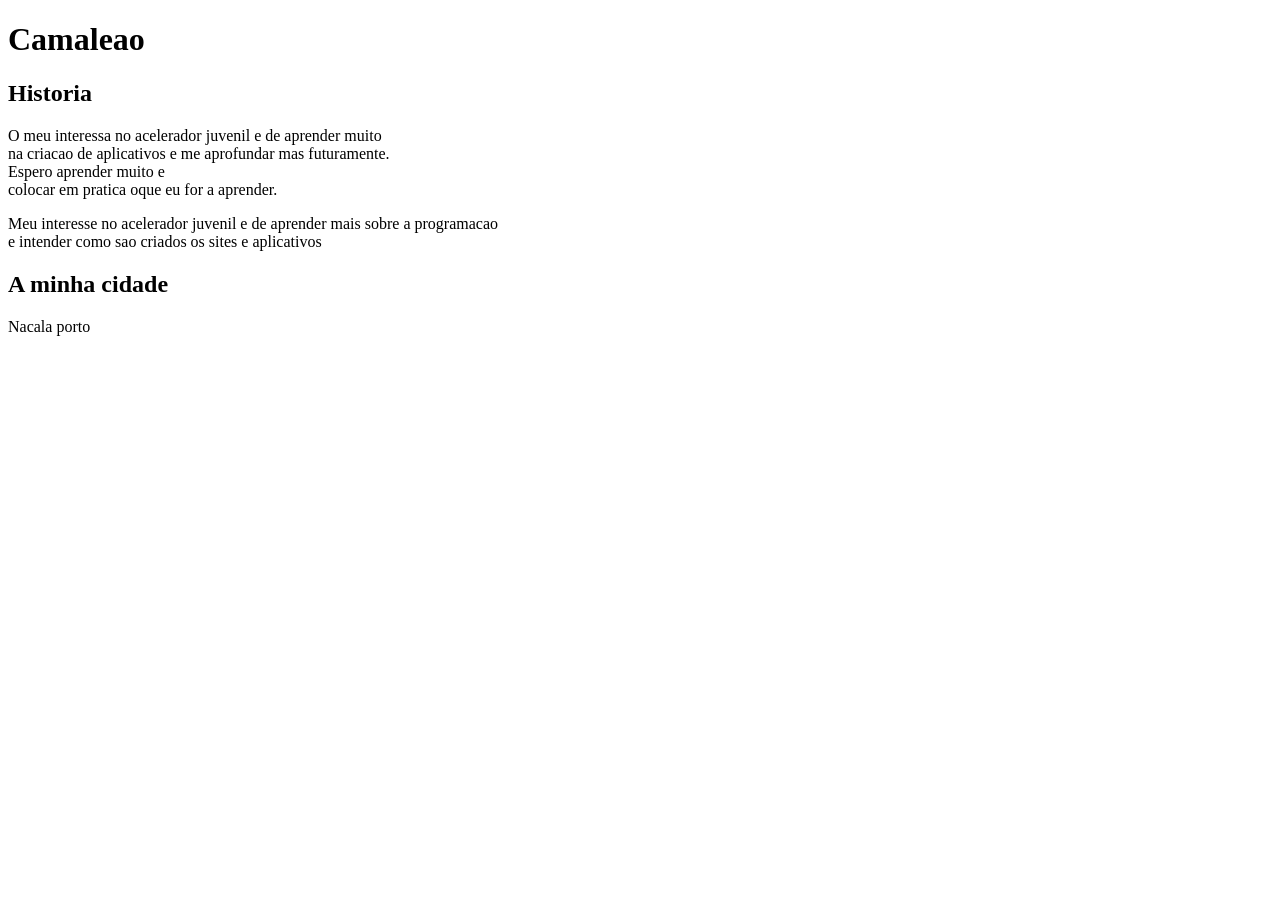
<file: Minha net/index.html>
<!DOCTYPE html>
<html lang="pt">
<head>
    <meta charset="UTF-8">
    <meta name="viewport" content="width=device-width, initial-scale=1.0">
    <title>Meu Primeiro site</title>
</head>
<body>
    <h1>Camaleao</h1>
    <h2>Historia</h2>
    <p>O meu interessa no acelerador juvenil e de aprender muito <br> na criacao de aplicativos e me aprofundar mas futuramente. <br>Espero aprender muito e <br> colocar em pratica oque eu for a aprender.</p>
<p>Meu interesse no acelerador juvenil e de aprender mais sobre a programacao <br> e intender como sao criados os sites e aplicativos </p>
<h2>A minha cidade </h2>
<p>Nacala porto</p>
</body>
</html>
</file>
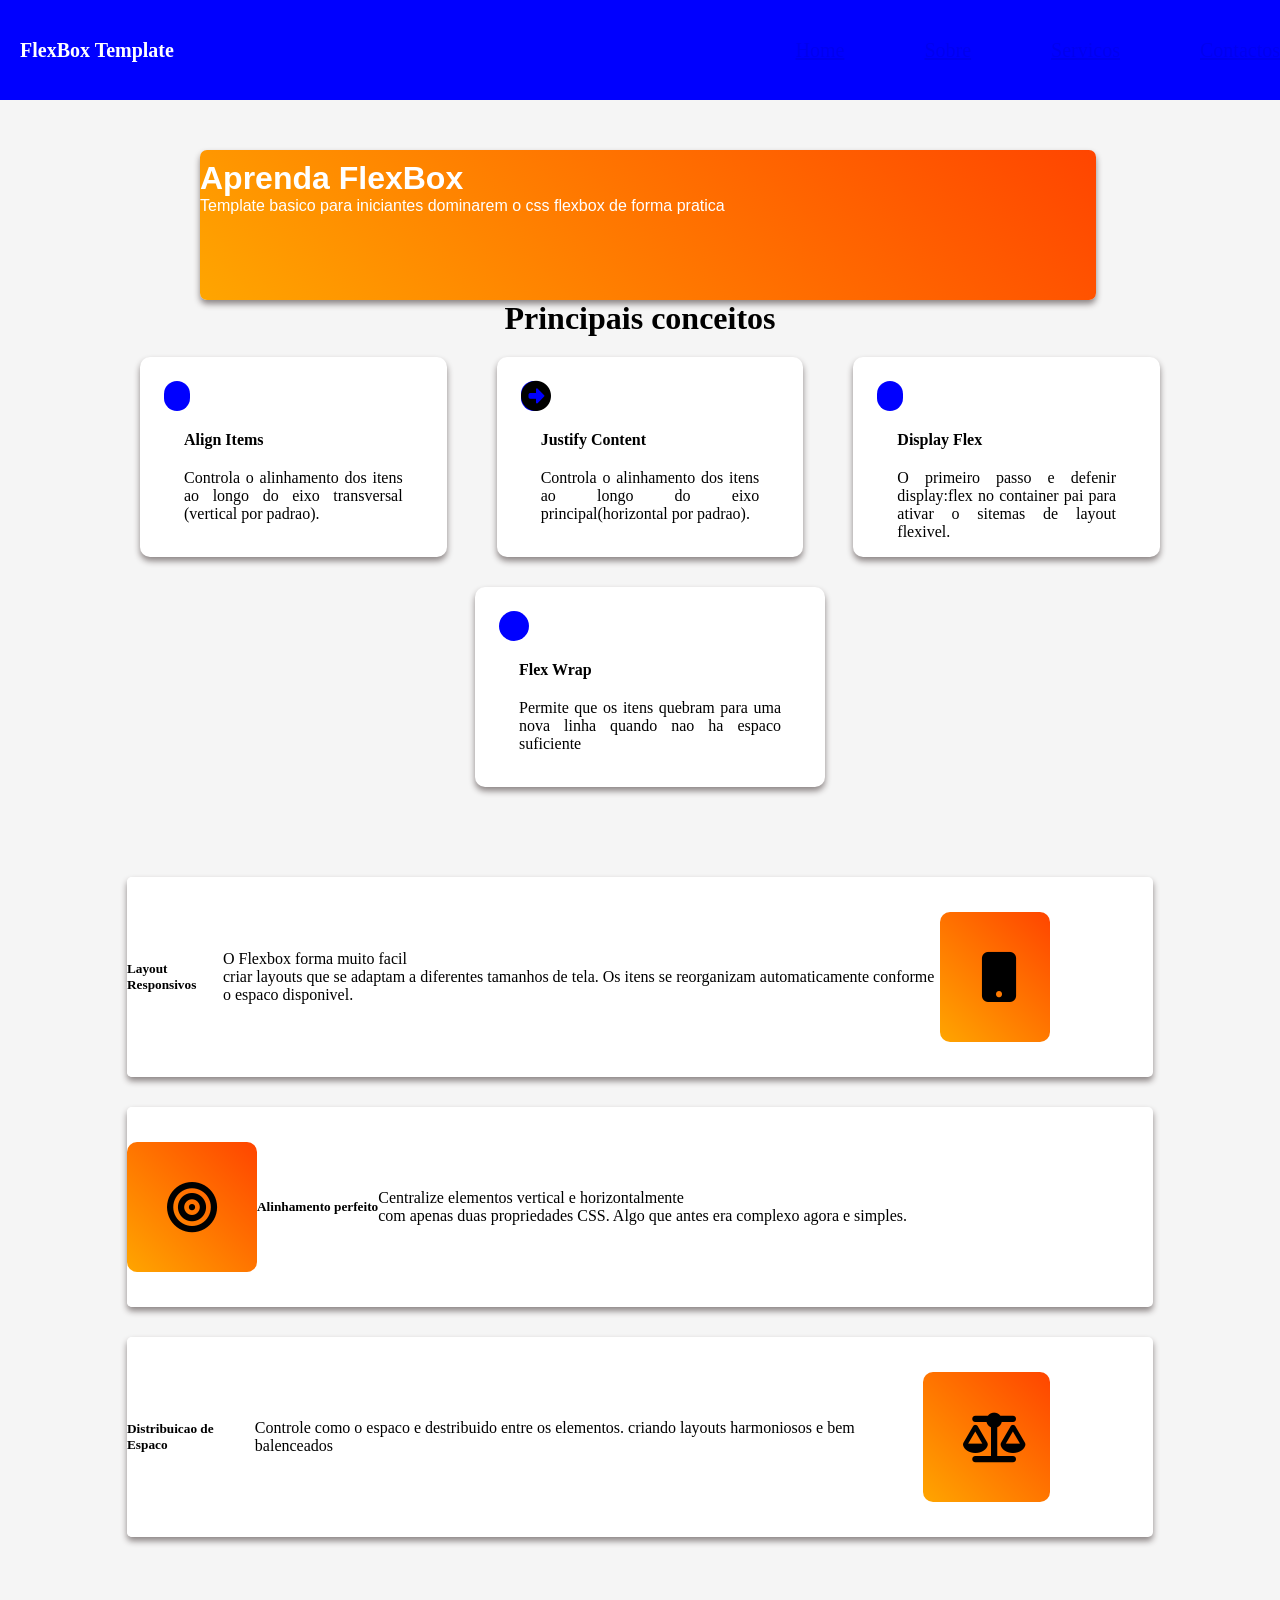
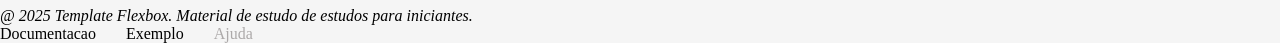
<file: Minha net/Exerciciopraticos.html>
<!DOCTYPE html>
<html lang="en">
<head>
    <meta charset="UTF-8">
    <meta name="viewport" content="width=device-width, initial-scale=1.0">
    <title>Document</title>

<link rel="stylesheet" href="Exerciciopraticos.css">

<link rel="stylesheet" href="https://cdnjs.cloudflare.com/ajax/libs/font-awesome/6.5.2/css/all.min.css">

</head>
<body>

<nav class="nav">

<div class="logo">

  <header class="header"> 
     <h1>FlexBox Template</h1>


    <div class="menu">
         <ul>
    <li><a href="#home">Home</a></li>
    <li><a href="#sobre">Sobre</a></li>
    <li><a href="#servicos">Servicos</a></li>
    <li><a href="#contacto">Contactos</a></li>

      </ul>
    </div>
 </header>

</div>

</nav>


 <div class="topo">
    <h1>Aprenda FlexBox</h1>
    <p>Template basico para iniciantes dominarem o css flexbox de forma pratica </p>

 </div>


<h1 class="h1"> Principais conceitos</h1>
<section class="geral">

 <div class="container">

   <div class="filho"><div class="icone1">
   
   </div> 

   <h4 class="h4">Display Flex</h4>
   <p class="p1">O primeiro passo e defenir display:flex no container pai para ativar o sitemas de layout flexivel.</p>
</div>

    <div class="filho"> <div class="icone1"><i class="fa-solid fa-circle-right"></i></div>

    <h4 class="h4">Justify Content</h4>
<p class="p1">Controla o alinhamento dos itens ao longo do eixo principal(horizontal por padrao).</p>
</div>

     <div class="filho"> <div class="icone1"></div>
    
     <h4 class="h4">Align Items</h4>
     <p class="p1">Controla o alinhamento dos itens ao longo do eixo transversal (vertical por padrao).</p>
    </div>

<div class="filho"> <div class="icone1"></i>
</div>

    <h4 class="h4">Flex Wrap</h4>
    <p class="p1">Permite que os itens quebram para uma nova linha quando nao ha espaco suficiente</p>
    
    </div>
 </div>
</section>


<section class="geral1">

<div class="pai">

    <div class="neto">
        <div class="neto2">
<h5 class="h5">Layout Responsivos</h5>
<p>O Flexbox forma muito facil <br> criar layouts que se adaptam a diferentes tamanhos de tela. Os itens se reorganizam automaticamente conforme o espaco disponivel.</p>
<div class="icone"><i class="fa-solid fa-mobile-button"></i></div>
</div>
</div>



<div class="neto">
<div class="neto2">
    <div class="icone"><i class="fa-solid fa-bullseye"></i></div>
<h5 class="h5">Alinhamento perfeito</h5>
<p>Centralize elementos vertical e horizontalmente <br> com apenas duas propriedades CSS. Algo que antes era complexo agora e simples.</p>

</div> 
</div>



<div class="neto">
    <div class="neto2">
      

<h5 class="h5">Distribuicao de Espaco</h5>
<p>Controle como o espaco e destribuido entre os elementos. criando layouts harmoniosos e bem balenceados</p>
 <div class="icone"><i class="fa-solid fa-scale-balanced"></i></div>
</div>
</div>
</div>
</section>


<footer>
<div class="lado1">
<address>@ 2025 Template Flexbox. Material de estudo de estudos para iniciantes.</address>
</div>

<div class="lado2">

 <ul>
   <li> Documentacao</li>
   <li> Exemplo</li>
   <li><span> Ajuda</span></li>
</ul>

</div>
</footer>








</body>
</html>
</file>
<file: Minha net/Exerciciopraticos.css>
*{
margin: 0;
padding: 0px;
box-sizing: border-box;
background-color: ;
}

body{
    background-color: whitesmoke;
}


header{
height: 100px;
width: 100%;
background-color: blue;
display: flex;
align-items: center;
justify-content: space-between;

}

.menu ul{
display: flex;
list-style: none;
gap: 80px;
color: white;
font-size: 20px;

}

.logo h1{
    display: flex;
    margin: 20px;
    font-size: 20px;
    color: white;
}

.h1{
    justify-items: center;
    text-align: center;
}

.topo{
height: 150px;
width: 70%;
font-family: Arial, Helvetica, sans-serif;
 background:linear-gradient(45deg,orange, orangered ) ;
justify-items: center;
margin-top: 50px;
margin-left: 200px;
padding-top: 10px;
color: white;
border-radius: 7px;
 box-shadow: 0 4px 6px rgb(140, 133, 133);

}

.geral{
justify-items: center;

}



.container{
    display: flex;
    gap: 30px;
    padding: 20px;
    flex-direction: row-reverse;
    flex-wrap: wrap;
    justify-content: space-around;
   justify-content: center;
margin-left: 100px;
margin-right: 100px;
margin-bottom: 50px;
max-width: 1200px;

}


.filho{
     height: 200px;
     width: 200px;
     margin-left: 20px;
    background-color: white;
    border-radius: 10px;
    padding: 1.5rem;
    box-shadow: 0 4px 6px rgb(140, 133, 133);
    flex: 1;
    min-width: 280px;
    max-width: 350px;
    transition: transform 0.3s, box-shadow 0.3s;
    text-align: justify;
}

.p1{
    
    margin: 20px;
}

.h4{
    
    margin: 20px;
}


.geral1{
    justify-items: center;
}


.pai{
    display:  flex;
    gap: 30px;
    padding: 20px;
     flex-direction: row;
    flex-wrap: wrap;
    justify-content: space-around;
   justify-content: center;
    margin-left: 50px;
    margin-right: 50px;
    margin-bottom: 50px;
    max-width: 1200px;
    
}



.neto{
    height: 200px;
    width: 90%;
    background-color: white;
    border-radius: 5px;
    align-items: center;
    display: flex;
    box-shadow: 0 4px 6px rgb(140, 133, 133);
}

.neto2{
    height: 200px;
    width: 90%;
    background-color: white;
    border-radius: 5px;
    align-items: center;
    display: flex;
    
}

.icone{
    display: flex;
    justify-items: left;
    flex-direction: row;
    align-content: space-around;
height: 130px;
    width: 130px;
    background:linear-gradient(45deg, orange, orangered ) ;
    border-radius: 10px;
    
}

.neto2 h6{
margin-top: 50px;
align-items: first baseline;
}

.h5{





}

;
footer{
    background-color: black;
    color: white;
    padding: 18px 40px;
    justify-content:space-around;
    position: relative;
    align-items: center;
    height: 50px;
    display: flex;
    width: 100%;
    }
.lado2 ul{
    display: flex;
    margin-right: 30px;
    list-style: none;
    gap: 30px;
}

span{
    color: rgb(172, 169, 169);
}



.fa-bullseye{
    width: 50px;
    height: 50;
   font-size: 50px;
    padding: 40px;

}
.fa-scale-balanced{

width: 50px;
    height: 50;
   font-size: 50px;
    padding: 40px;
}

.fa-mobile-button{
width: 50px;
    height: 50;
   font-size: 50px;
    padding: 40px;


}
.icone1{
        height: 30px;
    width: 10%;
    background-color: blue;
    border-radius: 30px;
    align-items: center;
    display: flex;

}
.fa-circle-right{
    width: 50px;
    height: 50;
   font-size: 30px;
   


}
</file>
